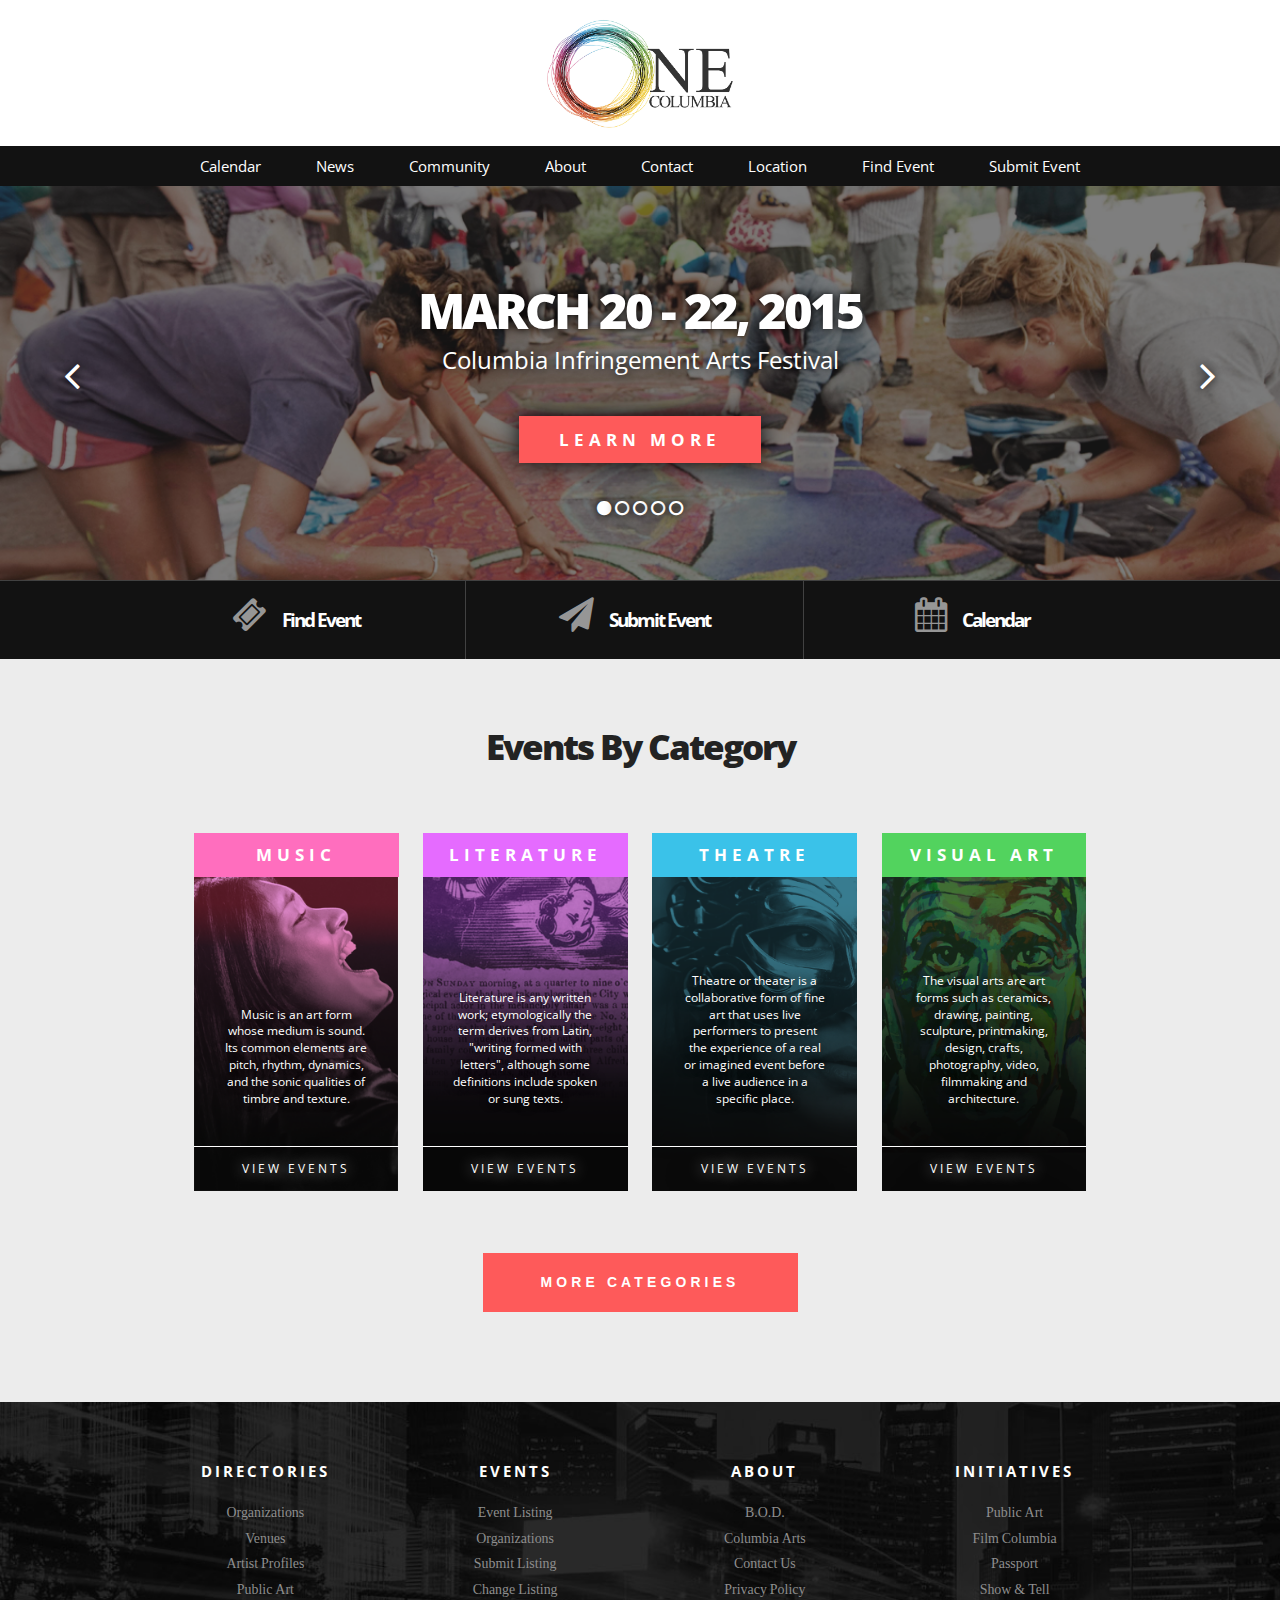
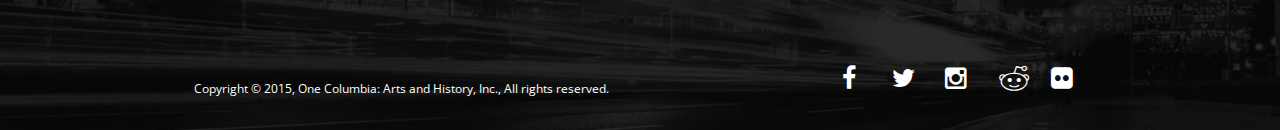
<file: index.html>
<!DOCTYPE html>
<html class="no-js" lang="en">
    <head>
        <meta charset="utf-8">
        <meta http-equiv="X-UA-Compatible" content="IE=edge">
        <title>One Columbia - Art &amp; History</title>
        <meta name="description" content="">
        <meta name="viewport" content="width=device-width, initial-scale=1">

        <link rel="apple-touch-icon" href="apple-touch-icon.png">
        <!-- Place favicon.ico in the root directory -->

        <link rel="stylesheet" href="font-awesome/css/font-awesome.min.css">
        <link rel="stylesheet" href="css/normalize.css">
        <link rel="stylesheet" href="css/style.css">

        
    </head>
    <body>
        <!--[if lt IE 8]>
            <p class="browserupgrade">You are using an <strong>outdated</strong> browser. Please <a href="http://browsehappy.com/">upgrade your browser</a> to improve your experience.</p>
        <![endif]-->

        <!-- Add your site or application content here -->




        <header class="clearfix">
            <div>
                <h1 class="logo"><a href="index.html">One Columbia - Art &amp; History</a></h1>
                
                <div class="socialHead">
                    <p class="fontAwe">Facebook - Twitter - LinkedIn - Reddit</p>
                </div>
            </div>
        </header>





        <nav class="mainNav clearfix">
            <ul>
                <li><a href="#">Calendar</a></li>
                <li><a href="#">News</a></li>
                <li><a href="#">Community</a></li>
                <li><a href="#">About</a></li>
                <li><a href="#">Contact</a></li>
                <li><a href="#">Location</a></li>
                <li><a href="#">Find Event</a></li>
                <li><a href="#" class="noBorder">Submit Event</a></li>
            </ul>
        </nav>





        <section class="js clearfix">
            <div id="banner">
                <h2>MARCH 20 - 22, 2015</h2>
                <i class="bannerAwe1"></i>
                <i class="bannerAwe2"></i>
                <p>Columbia Infringement Arts Festival</p>

                <a href="#">LEARN MORE</a>
                <div class="slider">
                    <ul>
                        <li></li>
                        <li></li>
                        <li></li>
                        <li></li>
                        <li></li>
                    </ul>
                </div>
            </div>
        </section>





        <nav class="eventNav clearfix">
            <div class="eventContain">
                <div class="eventFloat">
                    <span class="eventAwe">
                        <a href="#"></a>
                    </span>

                    <span class="eventButton">
                        <a href="">Find Event</a>
                    </span>
                </div>

                <div class="eventFloat">
                    <span class="eventAwe">
                        <a href="#"></a>
                    </span>

                    <span class="eventButton">
                        <a href="">Submit Event</a>
                    </span>
                </div>

                <div class="eventFloat borderNone">
                    <span class="eventAwe">
                        <a href="#"></a>
                    </span>

                    <span class="eventButton">
                        <a href="">Calendar</a>
                    </span>
                </div>
            </div>
        </nav>

        <main class="clearfix">
            <div class="content">
                
                <h2>Events By Category</h2>

                <div class="cardrow1">
                    <img src="images/music.png">
                    <img class="imgLg" src="images/music_large.png">
                    <div class="catwrapper">
                        <a href="#" class="pink">MUSIC</a>
                        <span class="view">VIEW EVENTS</span>
                        <p class="pDesktop">Music is an art form whose medium is sound. Its common elements are pitch, rhythm, dynamics, and the sonic qualities of timbre and texture.</p>
                    </div>
                    
                </div>



                 <div class="cardrow1 none litNone">
                    <img src="images/literature.png">
                    <img class="imgLg" src="images/literature_large.png">
                    <div class="catwrapper">
                        <a href="#" class="violet">LITERATURE</a>
                        <span class="view">VIEW EVENTS</span>
                        <p class="pDesktop">Literature is any written work; etymologically the term derives from Latin, "writing formed with letters", although some definitions include spoken or sung texts.</p>
                    </div>
                    
                </div>



                <div class="cardrow2">
                    <img src="images/theatre.png">
                    <img class="imgLg" src="images/theatre_large.png">
                    <div class="catwrapper">
                        <a href="#" class="blue">THEATRE</a>
                        <span class="view">VIEW EVENTS</span>
                        <p class="pDesktop">Theatre or theater is a collaborative form of fine art that uses live performers to present the experience of a real or imagined event before a live audience in a specific place.</p> 
                    </div>
                    
                </div>




                 <div class="cardrow2 none artNone">
                    <img src="images/visualart.png">
                    <img class="imgLg" src="images/visualart_large.png">
                    <div class="catwrapper">
                        <a href="#" class="green">VISUAL ART</a>
                        <span class="view">VIEW EVENTS</span>
                        <p class="pDesktop">The visual arts are art forms such as ceramics, drawing, painting, sculpture, printmaking, design, crafts, photography, video, filmmaking and architecture.</p>
                    </div>
                    
                </div>
            </div>
            
            <div class="moreButton">
                <a href="#">MORE CATEGORIES</a>
            </div>
        </main>
        



        <footer class="clearfix">
            <div class="footerContain clearfix">


                <div class="footerFloat">
                    <h4>DIRECTORIES</h4>
                    <ul class="footerLinks">
                        <li><a href="#">Organizations</a></li>
                        <li><a href="#">Venues</a></li>
                        <li><a href="#">Artist Profiles</a></li>
                        <li><a href="#">Public Art</a></li>
                    </ul>
                </div>

                <div class="footerFloat">
                    <h4>EVENTS</h4>
                    <ul class="footerLinks">
                        <li><a href="#">Event Listing</a></li>
                        <li><a href="#">Organizations</a></li>
                        <li><a href="#">Submit Listing</a></li>
                        <li><a href="#">Change Listing</a></li>
                    </ul>
                </div>

                <div class="footerFloat">
                    <h4>ABOUT</h4>
                    <ul class="footerLinks">
                        <li><a href="#">B.O.D.</a></li>
                        <li><a href="#">Columbia Arts</a></li>
                        <li><a href="#">Contact Us</a></li>
                        <li><a href="#">Privacy Policy</a></li>
                    </ul>
                </div>

                <div class="footerFloat">
                    <h4>INITIATIVES</h4>
                    <ul class="footerLinks">
                        <li><a href="#">Public Art</a></li>
                        <li><a href="#">Film Columbia</a></li>
                        <li><a href="#">Passport</a></li>
                        <li><a href="#">Show &amp; Tell</a></li>
                    </ul>
                </div>

                <p>Copyright © 2015, One Columbia: Arts and History, Inc., All rights reserved.</p>

                <div class="footerAwe">
                    <ul>
                        <li class="facebook iconNone"><a href="#">Facebook</a></li>
                        <li class="twitter"><a href="#">Twitter </a></li>
                        <li class="instagram"><a href="#">Instagram</a></li>
                        <li class="reddit"><a href="#">Reddit </a></li>
                        <li class="flickr"><a href="#">Flickr</a></li>
                    </ul>
                </div>
             </div>
        </footer>


       
    </body>
</html>
</file>
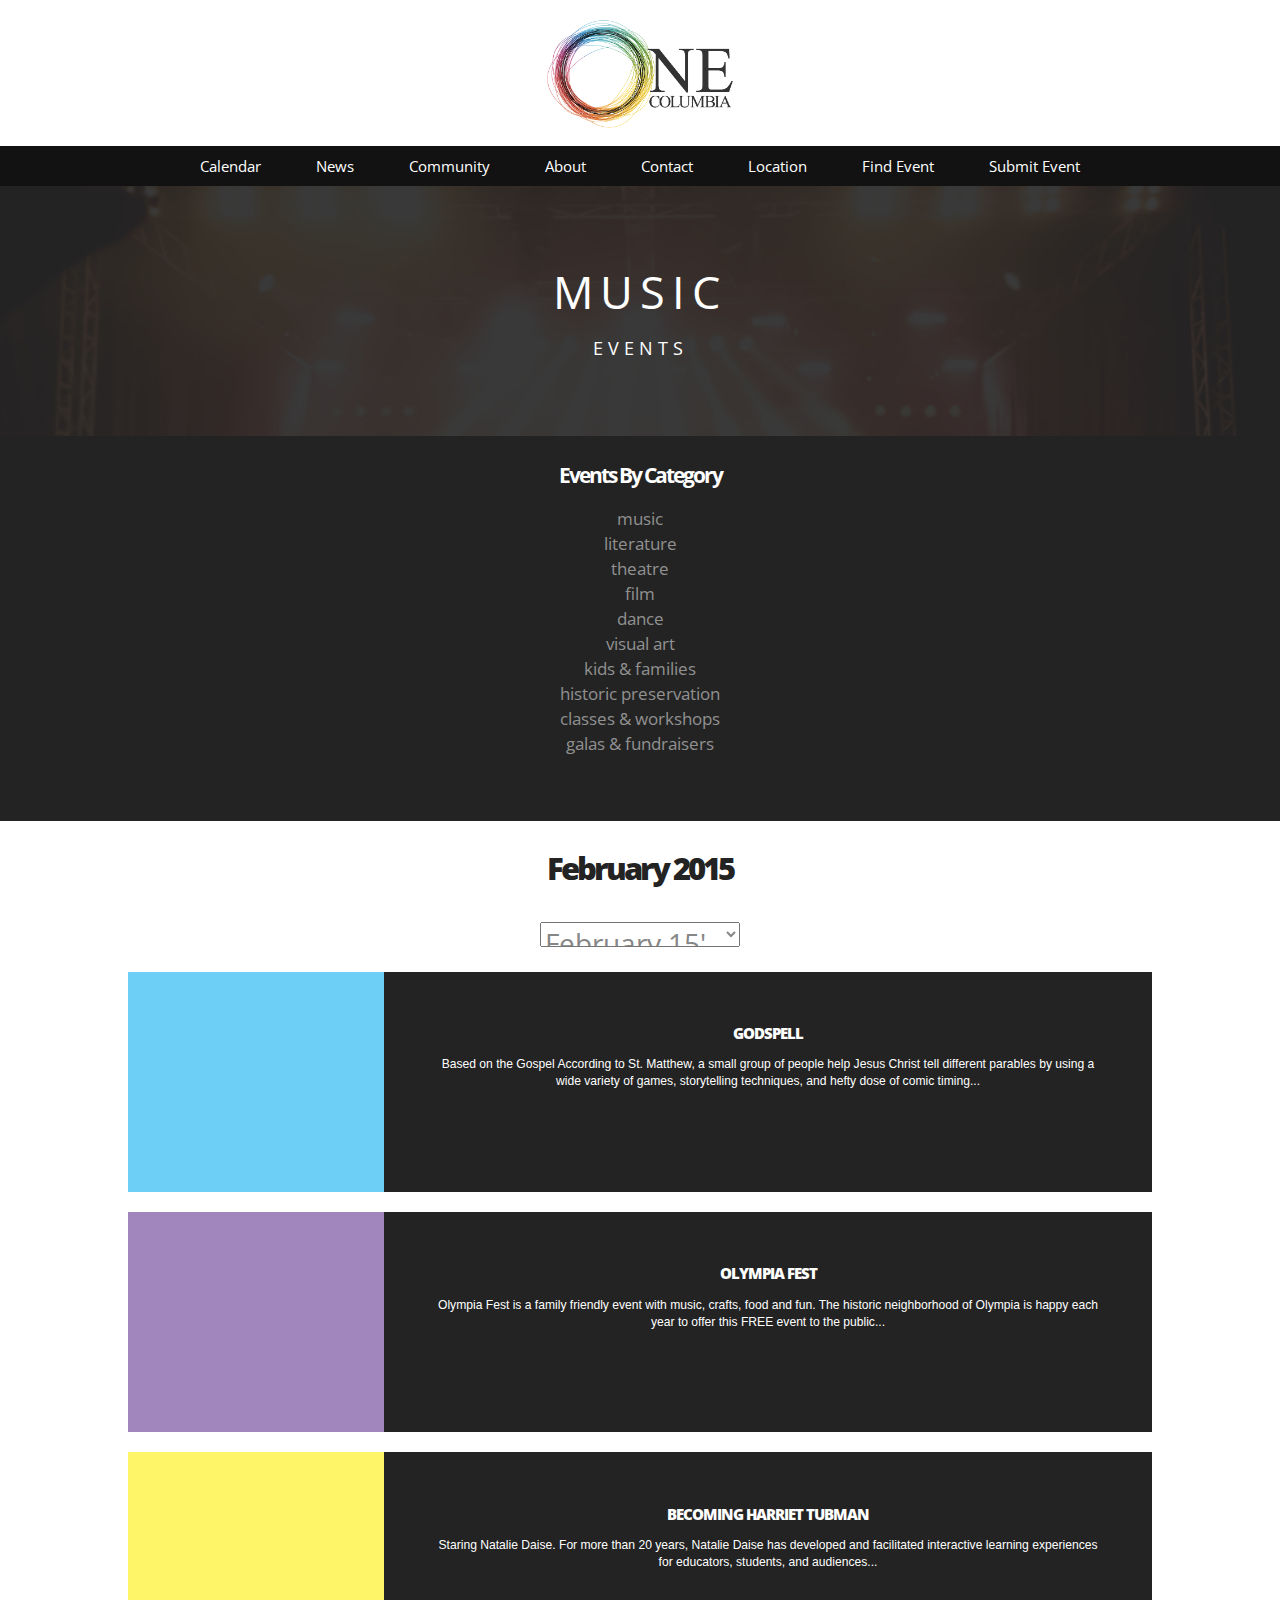
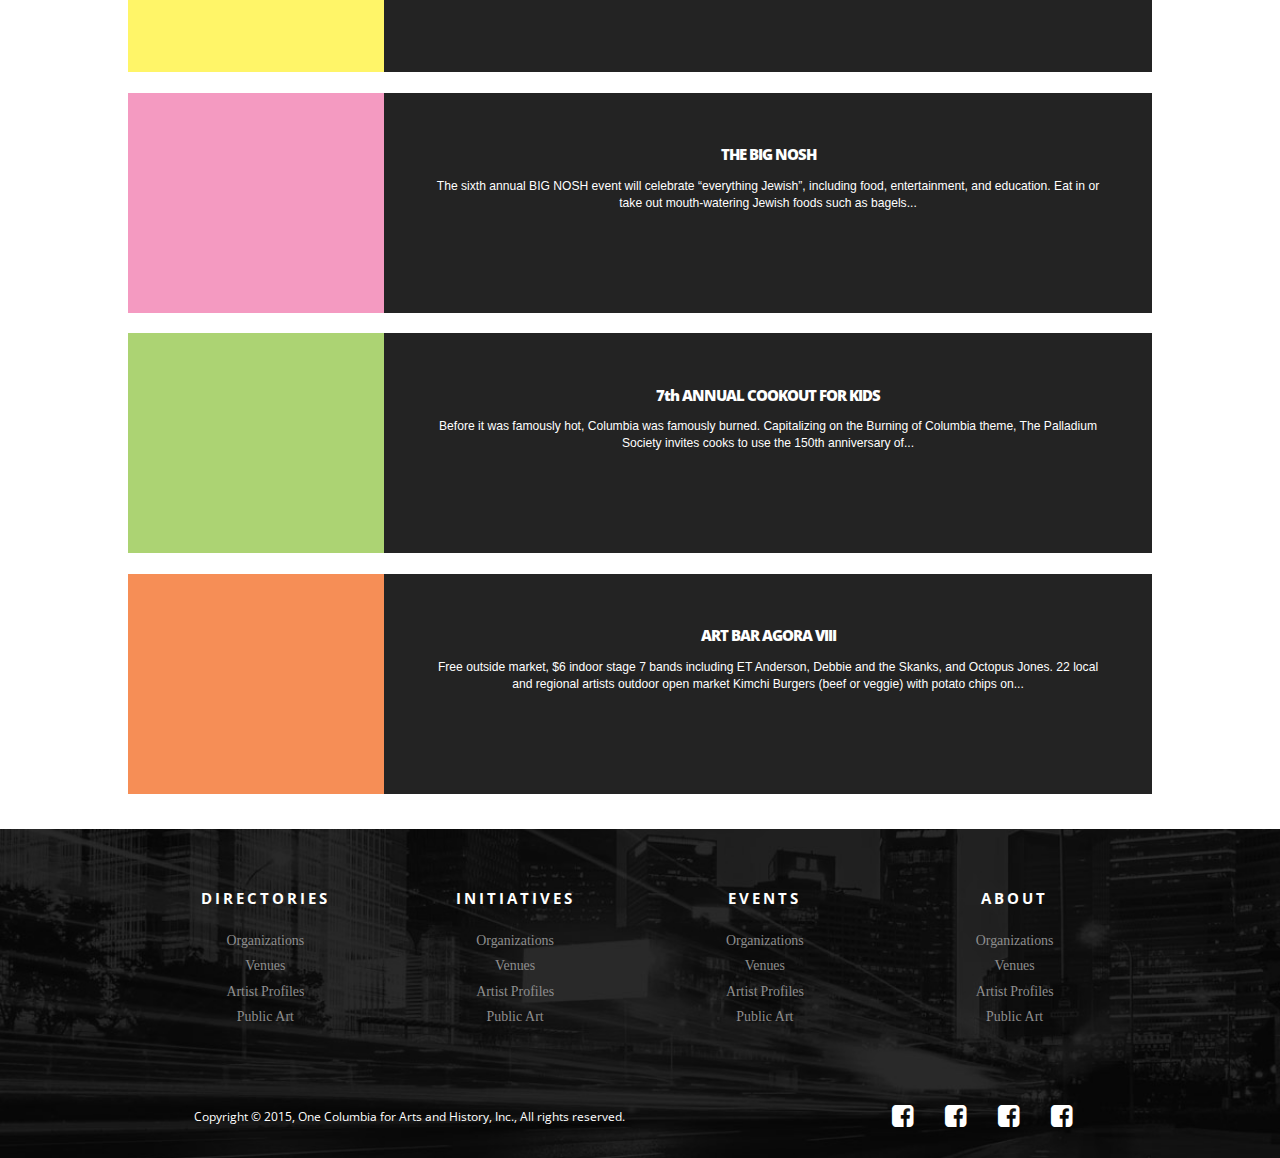
<file: events.html>
<!DOCTYPE html>
<html class="no-js" lang="en">
    <head>
        <meta charset="utf-8">
        <meta http-equiv="X-UA-Compatible" content="IE=edge">
        <title>One Columbia - Art &amp; History</title>
        <meta name="description" content="">
        <meta name="viewport" content="width=device-width, initial-scale=1">

        <link rel="apple-touch-icon" href="apple-touch-icon.png">
        <!-- Place favicon.ico in the root directory -->

        <link rel="stylesheet" href="css/normalize.css">
        <link rel="stylesheet" href="css/style.css">
        
    </head>
    <body>
        <!--[if lt IE 8]>
            <p class="browserupgrade">You are using an <strong>outdated</strong> browser. Please <a href="http://browsehappy.com/">upgrade your browser</a> to improve your experience.</p>
        <![endif]-->

        <!-- Add your site or application content here -->




        <header class="clearfix">
            <div>
                <h1 class="logo"><a href="index.html">One Columbia - Art &amp; History</a></h1>
                
                <div class="socialHead">
                    <p class="fontAwe">Facebook - Twitter - LinkedIn - Reddit</p>
                </div>
            </div>
        </header>





        <nav class="mainNav clearfix">
            <ul>
                <li><a href="#">Calendar</a></li>
                <li><a href="#">News</a></li>
                <li><a href="#">Community</a></li>
                <li><a href="#">About</a></li>
                <li><a href="#">Contact</a></li>
                <li><a href="#">Location</a></li>
                <li><a href="#">Find Event</a></li>
                <li><a href="#" class="noBorder">Submit Event</a></li>
            </ul>
        </nav>

        <div class="eventsBanner">
            <h2>MUSIC</h2>
            <h3>EVENTS</h3>
        </div>

        <div class="eventsMenu">
            <h4>Events By Category</h4>
            <ul>
                <li><a href="#">music</a></li>
                <li><a href="#">literature</a></li>
                <li><a href="#">theatre</a></li>
                <li><a href="#">film</a></li>
                <li><a href="#">dance</a></li>
                <li><a href="#">visual art</a></li>
                <li><a href="#">kids &amp; families</a></li>
                <li><a href="#">historic preservation</a></li>
                <li><a href="#">classes &amp; workshops</a></li>
                <li><a href="#">galas &amp; fundraisers</a></li>
            </ul>
        </div>

        <main class="eventMain clearfix">
                
            <h2>February 2015</h2>
               
                <select>
                  <option value="volvo">February 15'</option>
                  <option value="saab">March 15'</option>
                  <option value="opel">April 15'</option>
                  <option value="audi">May 15'</option>
                  <option value="volvo">June 15'</option>
                  <option value="saab">July 15'</option>
                  <option value="opel">August 15'</option>
                  <option value="audi">September 15'</option>
                   <option value="audi">October 15'</option>
                  <option value="volvo">November 15'</option>
                  <option value="saab">December 15'</option>
                </select>

            <section class="clearfix">
                <div class="eventwrap clearfix">
                    <div class="eventDate dateBlue">
                        <div class="dateContain">
                            <h3>05</h3>
                            <h6>FEB</h6>
                        </div>
                    </div>
                    <div class="eventBox">
                        <h4>GODSPELL</h3>
                        <p>Based on the Gospel According to St. Matthew, a small group of people help Jesus Christ tell different parables by using a wide variety of games, storytelling techniques, and hefty dose of comic timing...</p>
                        
                    </div>
                </div>
                
                 <div class="eventwrap clearfix">
                    <div class="eventDate datePurple">
                        <div class="dateContain">
                            <h3>08</h3>
                            <h6>FEB</h6>
                        </div>
                    </div>
                    <div class="eventBox">
                        <h4>OLYMPIA FEST</h3>
                        <p>Olympia Fest is a family friendly event with music, crafts, food and fun. The historic neighborhood of Olympia is happy each year to offer this FREE event to the public...</p>
                        
                        
                    </div>
                </div>

                <div class="eventwrap clearfix">
                    <div class="eventDate dateYellow">
                        <div class="dateContain">
                            <h3>09</h3>
                            <h6>FEB</h6>
                        </div>
                    </div>
                    <div class="eventBox">
                        <h4>BECOMING HARRIET TUBMAN</h3>
                        <p>Staring Natalie Daise. For more than 20 years, Natalie Daise has developed and facilitated interactive learning experiences for educators, students, and audiences...<br><br></p>
                    </div>
                </div>

                <div class="eventwrap clearfix">
                    <div class="eventDate datePink">
                        <div class="dateContain">
                            <h3>13</h3>
                            <h6>FEB</h6>
                        </div>
                    </div>
                    <div class="eventBox">
                        <h4>THE BIG NOSH</h3>
                        <p>The sixth annual BIG NOSH event will celebrate “everything Jewish”, including food, entertainment, and education. Eat in or take out mouth-watering Jewish foods such as bagels... </p>
                        
                        
                    </div>
                </div>

                <div class="eventwrap clearfix">
                    <div class="eventDate dateGreen">
                        <div class="dateContain">
                            <h3>17</h3>
                            <h6>FEB</h6>
                        </div>
                    </div>
                    <div class="eventBox">
                        <h4>7th ANNUAL COOKOUT FOR KIDS</h3>
                        <p>Before it was famously hot, Columbia was famously burned. Capitalizing on the Burning of Columbia theme, The Palladium Society invites cooks to use the 150th anniversary of... </p>
                        
                        
                    </div>
                </div>

                <div class="eventwrap clearfix">
                    <div class="eventDate dateOrange">
                        <div class="dateContain">
                            <h3>23</h3>
                            <h6>FEB</h6>
                        </div>
                    </div>
                    <div class="eventBox">
                        <h4>ART BAR AGORA VIII</h3>
                        <p>Free outside market, $6 indoor stage
                        7 bands including ET Anderson, Debbie and the Skanks, and Octopus Jones. 22 local and regional artists outdoor open market Kimchi Burgers (beef or veggie) with potato chips on...</p>
                        
                    </div>
                </div>
           </section>

        </main>




        <footer class="clearfix">
            <div class="footerContain clearfix">


                <div class="footerFloat">
                    <h4>DIRECTORIES</h4>
                    <ul class="footerLinks">
                        <li><a href="#">Organizations</a></li>
                        <li><a href="#">Venues</a></li>
                        <li><a href="#">Artist Profiles</a></li>
                        <li><a href="#">Public Art</a></li>
                    </ul>
                </div>

                <div class="footerFloat">
                    <h4>INITIATIVES</h4>
                    <ul class="footerLinks">
                        <li><a href="#">Organizations</a></li>
                        <li><a href="#">Venues</a></li>
                        <li><a href="#">Artist Profiles</a></li>
                        <li><a href="#">Public Art</a></li>
                    </ul>
                </div>

                <div class="footerFloat">
                    <h4>EVENTS</h4>
                    <ul class="footerLinks">
                        <li><a href="#">Organizations</a></li>
                        <li><a href="#">Venues</a></li>
                        <li><a href="#">Artist Profiles</a></li>
                        <li><a href="#">Public Art</a></li>
                    </ul>
                </div>

                <div class="footerFloat">
                    <h4>ABOUT</h4>
                    <ul class="footerLinks">
                        <li><a href="#">Organizations</a></li>
                        <li><a href="#">Venues</a></li>
                        <li><a href="#">Artist Profiles</a></li>
                        <li><a href="#">Public Art</a></li>
                    </ul>
                </div>

                <p>Copyright © 2015, One Columbia for Arts and History, Inc., All rights reserved.</p>
                <ul class="footerAwe">
                    <li><a href="#" class="greenAwe"></a></li>
                    <li><a href="#" class="blueAwe"></a></li>
                    <li><a href="#" class="pinkAwe"></a></li>
                    <li><a href="#" class="orangeAwe"></a></li>
                </ul>
             </div>
        </footer>


       
    </body>
</html>
</file>
<file: css/style.css>
@charset "UTF-8";
@import url(http://fonts.googleapis.com/css?family=Open+Sans:300italic,400,800,300,700);
/*!
 *  Font Awesome 4.3.0 by @davegandy - http://fontawesome.io - @fontawesome
 *  License - http://fontawesome.io/license (Font: SIL OFL 1.1, CSS: MIT License)
 */
/* FONT PATH
 * -------------------------- */
@font-face {
  font-family: 'FontAwesome';
  src: url("../font-awesome/fonts/fontawesome-webfont.eot?v=4.3.0");
  src: url("../font-awesome/fonts/fontawesome-webfont.eot?#iefix&v=4.3.0") format("embedded-opentype"), url("../font-awesome/fonts/fontawesome-webfont.woff2?v=4.3.0") format("woff2"), url("../font-awesome/fonts/fontawesome-webfont.woff?v=4.3.0") format("woff"), url("../font-awesome/fonts/fontawesome-webfont.ttf?v=4.3.0") format("truetype"), url("../font-awesome/fonts/fontawesome-webfont.svg?v=4.3.0#fontawesomeregular") format("svg");
  font-weight: normal;
  font-style: normal; }
.fa {
  display: inline-block;
  font: normal normal normal 14px/1 FontAwesome;
  font-size: inherit;
  text-rendering: auto;
  -webkit-font-smoothing: antialiased;
  -moz-osx-font-smoothing: grayscale;
  transform: translate(0, 0); }

/* makes the font 33% larger relative to the icon container */
.fa-lg {
  font-size: 1.33333em;
  line-height: 0.75em;
  vertical-align: -15%; }

.fa-2x {
  font-size: 2em; }

.fa-3x {
  font-size: 3em; }

.fa-4x {
  font-size: 4em; }

.fa-5x {
  font-size: 5em; }

.fa-fw {
  width: 1.28571em;
  text-align: center; }

.fa-ul {
  padding-left: 0;
  margin-left: 2.14286em;
  list-style-type: none; }
  .fa-ul > li {
    position: relative; }

.fa-li {
  position: absolute;
  left: -2.14286em;
  width: 2.14286em;
  top: 0.14286em;
  text-align: center; }
  .fa-li.fa-lg {
    left: -1.85714em; }

.fa-border {
  padding: .2em .25em .15em;
  border: solid 0.08em #eee;
  border-radius: .1em; }

.pull-right {
  float: right; }

.pull-left {
  float: left; }

.fa.pull-left {
  margin-right: .3em; }
.fa.pull-right {
  margin-left: .3em; }

.fa-spin {
  -webkit-animation: fa-spin 2s infinite linear;
  animation: fa-spin 2s infinite linear; }

.fa-pulse {
  -webkit-animation: fa-spin 1s infinite steps(8);
  animation: fa-spin 1s infinite steps(8); }

@-webkit-keyframes fa-spin {
  0% {
    -webkit-transform: rotate(0deg);
    transform: rotate(0deg); }
  100% {
    -webkit-transform: rotate(359deg);
    transform: rotate(359deg); } }
@keyframes fa-spin {
  0% {
    -webkit-transform: rotate(0deg);
    transform: rotate(0deg); }
  100% {
    -webkit-transform: rotate(359deg);
    transform: rotate(359deg); } }
.fa-rotate-90 {
  filter: progid:DXImageTransform.Microsoft.BasicImage(rotation=1);
  -webkit-transform: rotate(90deg);
  -ms-transform: rotate(90deg);
  transform: rotate(90deg); }

.fa-rotate-180 {
  filter: progid:DXImageTransform.Microsoft.BasicImage(rotation=2);
  -webkit-transform: rotate(180deg);
  -ms-transform: rotate(180deg);
  transform: rotate(180deg); }

.fa-rotate-270 {
  filter: progid:DXImageTransform.Microsoft.BasicImage(rotation=3);
  -webkit-transform: rotate(270deg);
  -ms-transform: rotate(270deg);
  transform: rotate(270deg); }

.fa-flip-horizontal {
  filter: progid:DXImageTransform.Microsoft.BasicImage(rotation=0);
  -webkit-transform: scale(-1, 1);
  -ms-transform: scale(-1, 1);
  transform: scale(-1, 1); }

.fa-flip-vertical {
  filter: progid:DXImageTransform.Microsoft.BasicImage(rotation=2);
  -webkit-transform: scale(1, -1);
  -ms-transform: scale(1, -1);
  transform: scale(1, -1); }

:root .fa-rotate-90,
:root .fa-rotate-180,
:root .fa-rotate-270,
:root .fa-flip-horizontal,
:root .fa-flip-vertical {
  filter: none; }

.fa-stack {
  position: relative;
  display: inline-block;
  width: 2em;
  height: 2em;
  line-height: 2em;
  vertical-align: middle; }

.fa-stack-1x, .fa-stack-2x {
  position: absolute;
  left: 0;
  width: 100%;
  text-align: center; }

.fa-stack-1x {
  line-height: inherit; }

.fa-stack-2x {
  font-size: 2em; }

.fa-inverse {
  color: #fff; }

/* Font Awesome uses the Unicode Private Use Area (PUA) to ensure screen
   readers do not read off random characters that represent icons */
.fa-glass:before {
  content: ""; }

.fa-music:before {
  content: ""; }

.fa-search:before {
  content: ""; }

.fa-envelope-o:before {
  content: ""; }

.fa-heart:before {
  content: ""; }

.fa-star:before {
  content: ""; }

.fa-star-o:before {
  content: ""; }

.fa-user:before {
  content: ""; }

.fa-film:before {
  content: ""; }

.fa-th-large:before {
  content: ""; }

.fa-th:before {
  content: ""; }

.fa-th-list:before {
  content: ""; }

.fa-check:before {
  content: ""; }

.fa-remove:before,
.fa-close:before,
.fa-times:before {
  content: ""; }

.fa-search-plus:before {
  content: ""; }

.fa-search-minus:before {
  content: ""; }

.fa-power-off:before {
  content: ""; }

.fa-signal:before {
  content: ""; }

.fa-gear:before,
.fa-cog:before {
  content: ""; }

.fa-trash-o:before {
  content: ""; }

.fa-home:before {
  content: ""; }

.fa-file-o:before {
  content: ""; }

.fa-clock-o:before {
  content: ""; }

.fa-road:before {
  content: ""; }

.fa-download:before {
  content: ""; }

.fa-arrow-circle-o-down:before {
  content: ""; }

.fa-arrow-circle-o-up:before {
  content: ""; }

.fa-inbox:before {
  content: ""; }

.fa-play-circle-o:before {
  content: ""; }

.fa-rotate-right:before,
.fa-repeat:before {
  content: ""; }

.fa-refresh:before {
  content: ""; }

.fa-list-alt:before {
  content: ""; }

.fa-lock:before {
  content: ""; }

.fa-flag:before {
  content: ""; }

.fa-headphones:before {
  content: ""; }

.fa-volume-off:before {
  content: ""; }

.fa-volume-down:before {
  content: ""; }

.fa-volume-up:before {
  content: ""; }

.fa-qrcode:before {
  content: ""; }

.fa-barcode:before {
  content: ""; }

.fa-tag:before {
  content: ""; }

.fa-tags:before {
  content: ""; }

.fa-book:before {
  content: ""; }

.fa-bookmark:before {
  content: ""; }

.fa-print:before {
  content: ""; }

.fa-camera:before {
  content: ""; }

.fa-font:before {
  content: ""; }

.fa-bold:before {
  content: ""; }

.fa-italic:before {
  content: ""; }

.fa-text-height:before {
  content: ""; }

.fa-text-width:before {
  content: ""; }

.fa-align-left:before {
  content: ""; }

.fa-align-center:before {
  content: ""; }

.fa-align-right:before {
  content: ""; }

.fa-align-justify:before {
  content: ""; }

.fa-list:before {
  content: ""; }

.fa-dedent:before,
.fa-outdent:before {
  content: ""; }

.fa-indent:before {
  content: ""; }

.fa-video-camera:before {
  content: ""; }

.fa-photo:before,
.fa-image:before,
.fa-picture-o:before {
  content: ""; }

.fa-pencil:before {
  content: ""; }

.fa-map-marker:before {
  content: ""; }

.fa-adjust:before {
  content: ""; }

.fa-tint:before {
  content: ""; }

.fa-edit:before,
.fa-pencil-square-o:before {
  content: ""; }

.fa-share-square-o:before {
  content: ""; }

.fa-check-square-o:before {
  content: ""; }

.fa-arrows:before {
  content: ""; }

.fa-step-backward:before {
  content: ""; }

.fa-fast-backward:before {
  content: ""; }

.fa-backward:before {
  content: ""; }

.fa-play:before {
  content: ""; }

.fa-pause:before {
  content: ""; }

.fa-stop:before {
  content: ""; }

.fa-forward:before {
  content: ""; }

.fa-fast-forward:before {
  content: ""; }

.fa-step-forward:before {
  content: ""; }

.fa-eject:before {
  content: ""; }

.fa-chevron-left:before {
  content: ""; }

.fa-chevron-right:before {
  content: ""; }

.fa-plus-circle:before {
  content: ""; }

.fa-minus-circle:before {
  content: ""; }

.fa-times-circle:before {
  content: ""; }

.fa-check-circle:before {
  content: ""; }

.fa-question-circle:before {
  content: ""; }

.fa-info-circle:before {
  content: ""; }

.fa-crosshairs:before {
  content: ""; }

.fa-times-circle-o:before {
  content: ""; }

.fa-check-circle-o:before {
  content: ""; }

.fa-ban:before {
  content: ""; }

.fa-arrow-left:before {
  content: ""; }

.fa-arrow-right:before {
  content: ""; }

.fa-arrow-up:before {
  content: ""; }

.fa-arrow-down:before {
  content: ""; }

.fa-mail-forward:before,
.fa-share:before {
  content: ""; }

.fa-expand:before {
  content: ""; }

.fa-compress:before {
  content: ""; }

.fa-plus:before {
  content: ""; }

.fa-minus:before {
  content: ""; }

.fa-asterisk:before {
  content: ""; }

.fa-exclamation-circle:before {
  content: ""; }

.fa-gift:before {
  content: ""; }

.fa-leaf:before {
  content: ""; }

.fa-fire:before {
  content: ""; }

.fa-eye:before {
  content: ""; }

.fa-eye-slash:before {
  content: ""; }

.fa-warning:before,
.fa-exclamation-triangle:before {
  content: ""; }

.fa-plane:before {
  content: ""; }

.fa-calendar:before {
  content: ""; }

.fa-random:before {
  content: ""; }

.fa-comment:before {
  content: ""; }

.fa-magnet:before {
  content: ""; }

.fa-chevron-up:before {
  content: ""; }

.fa-chevron-down:before {
  content: ""; }

.fa-retweet:before {
  content: ""; }

.fa-shopping-cart:before {
  content: ""; }

.fa-folder:before {
  content: ""; }

.fa-folder-open:before {
  content: ""; }

.fa-arrows-v:before {
  content: ""; }

.fa-arrows-h:before {
  content: ""; }

.fa-bar-chart-o:before,
.fa-bar-chart:before {
  content: ""; }

.fa-twitter-square:before {
  content: ""; }

.fa-facebook-square:before {
  content: ""; }

.fa-camera-retro:before {
  content: ""; }

.fa-key:before {
  content: ""; }

.fa-gears:before,
.fa-cogs:before {
  content: ""; }

.fa-comments:before {
  content: ""; }

.fa-thumbs-o-up:before {
  content: ""; }

.fa-thumbs-o-down:before {
  content: ""; }

.fa-star-half:before {
  content: ""; }

.fa-heart-o:before {
  content: ""; }

.fa-sign-out:before {
  content: ""; }

.fa-linkedin-square:before {
  content: ""; }

.fa-thumb-tack:before {
  content: ""; }

.fa-external-link:before {
  content: ""; }

.fa-sign-in:before {
  content: ""; }

.fa-trophy:before {
  content: ""; }

.fa-github-square:before {
  content: ""; }

.fa-upload:before {
  content: ""; }

.fa-lemon-o:before {
  content: ""; }

.fa-phone:before {
  content: ""; }

.fa-square-o:before {
  content: ""; }

.fa-bookmark-o:before {
  content: ""; }

.fa-phone-square:before {
  content: ""; }

.fa-twitter:before {
  content: ""; }

.fa-facebook-f:before,
.fa-facebook:before {
  content: ""; }

.fa-github:before {
  content: ""; }

.fa-unlock:before {
  content: ""; }

.fa-credit-card:before {
  content: ""; }

.fa-rss:before {
  content: ""; }

.fa-hdd-o:before {
  content: ""; }

.fa-bullhorn:before {
  content: ""; }

.fa-bell:before {
  content: ""; }

.fa-certificate:before {
  content: ""; }

.fa-hand-o-right:before {
  content: ""; }

.fa-hand-o-left:before {
  content: ""; }

.fa-hand-o-up:before {
  content: ""; }

.fa-hand-o-down:before {
  content: ""; }

.fa-arrow-circle-left:before {
  content: ""; }

.fa-arrow-circle-right:before {
  content: ""; }

.fa-arrow-circle-up:before {
  content: ""; }

.fa-arrow-circle-down:before {
  content: ""; }

.fa-globe:before {
  content: ""; }

.fa-wrench:before {
  content: ""; }

.fa-tasks:before {
  content: ""; }

.fa-filter:before {
  content: ""; }

.fa-briefcase:before {
  content: ""; }

.fa-arrows-alt:before {
  content: ""; }

.fa-group:before,
.fa-users:before {
  content: ""; }

.fa-chain:before,
.fa-link:before {
  content: ""; }

.fa-cloud:before {
  content: ""; }

.fa-flask:before {
  content: ""; }

.fa-cut:before,
.fa-scissors:before {
  content: ""; }

.fa-copy:before,
.fa-files-o:before {
  content: ""; }

.fa-paperclip:before {
  content: ""; }

.fa-save:before,
.fa-floppy-o:before {
  content: ""; }

.fa-square:before {
  content: ""; }

.fa-navicon:before,
.fa-reorder:before,
.fa-bars:before {
  content: ""; }

.fa-list-ul:before {
  content: ""; }

.fa-list-ol:before {
  content: ""; }

.fa-strikethrough:before {
  content: ""; }

.fa-underline:before {
  content: ""; }

.fa-table:before {
  content: ""; }

.fa-magic:before {
  content: ""; }

.fa-truck:before {
  content: ""; }

.fa-pinterest:before {
  content: ""; }

.fa-pinterest-square:before {
  content: ""; }

.fa-google-plus-square:before {
  content: ""; }

.fa-google-plus:before {
  content: ""; }

.fa-money:before {
  content: ""; }

.fa-caret-down:before {
  content: ""; }

.fa-caret-up:before {
  content: ""; }

.fa-caret-left:before {
  content: ""; }

.fa-caret-right:before {
  content: ""; }

.fa-columns:before {
  content: ""; }

.fa-unsorted:before,
.fa-sort:before {
  content: ""; }

.fa-sort-down:before,
.fa-sort-desc:before {
  content: ""; }

.fa-sort-up:before,
.fa-sort-asc:before {
  content: ""; }

.fa-envelope:before {
  content: ""; }

.fa-linkedin:before {
  content: ""; }

.fa-rotate-left:before,
.fa-undo:before {
  content: ""; }

.fa-legal:before,
.fa-gavel:before {
  content: ""; }

.fa-dashboard:before,
.fa-tachometer:before {
  content: ""; }

.fa-comment-o:before {
  content: ""; }

.fa-comments-o:before {
  content: ""; }

.fa-flash:before,
.fa-bolt:before {
  content: ""; }

.fa-sitemap:before {
  content: ""; }

.fa-umbrella:before {
  content: ""; }

.fa-paste:before,
.fa-clipboard:before {
  content: ""; }

.fa-lightbulb-o:before {
  content: ""; }

.fa-exchange:before {
  content: ""; }

.fa-cloud-download:before {
  content: ""; }

.fa-cloud-upload:before {
  content: ""; }

.fa-user-md:before {
  content: ""; }

.fa-stethoscope:before {
  content: ""; }

.fa-suitcase:before {
  content: ""; }

.fa-bell-o:before {
  content: ""; }

.fa-coffee:before {
  content: ""; }

.fa-cutlery:before {
  content: ""; }

.fa-file-text-o:before {
  content: ""; }

.fa-building-o:before {
  content: ""; }

.fa-hospital-o:before {
  content: ""; }

.fa-ambulance:before {
  content: ""; }

.fa-medkit:before {
  content: ""; }

.fa-fighter-jet:before {
  content: ""; }

.fa-beer:before {
  content: ""; }

.fa-h-square:before {
  content: ""; }

.fa-plus-square:before {
  content: ""; }

.fa-angle-double-left:before {
  content: ""; }

.fa-angle-double-right:before {
  content: ""; }

.fa-angle-double-up:before {
  content: ""; }

.fa-angle-double-down:before {
  content: ""; }

.fa-angle-left:before {
  content: ""; }

.fa-angle-right:before {
  content: ""; }

.fa-angle-up:before {
  content: ""; }

.fa-angle-down:before {
  content: ""; }

.fa-desktop:before {
  content: ""; }

.fa-laptop:before {
  content: ""; }

.fa-tablet:before {
  content: ""; }

.fa-mobile-phone:before,
.fa-mobile:before {
  content: ""; }

.fa-circle-o:before {
  content: ""; }

.fa-quote-left:before {
  content: ""; }

.fa-quote-right:before {
  content: ""; }

.fa-spinner:before {
  content: ""; }

.fa-circle:before {
  content: ""; }

.fa-mail-reply:before,
.fa-reply:before {
  content: ""; }

.fa-github-alt:before {
  content: ""; }

.fa-folder-o:before {
  content: ""; }

.fa-folder-open-o:before {
  content: ""; }

.fa-smile-o:before {
  content: ""; }

.fa-frown-o:before {
  content: ""; }

.fa-meh-o:before {
  content: ""; }

.fa-gamepad:before {
  content: ""; }

.fa-keyboard-o:before {
  content: ""; }

.fa-flag-o:before {
  content: ""; }

.fa-flag-checkered:before {
  content: ""; }

.fa-terminal:before {
  content: ""; }

.fa-code:before {
  content: ""; }

.fa-mail-reply-all:before,
.fa-reply-all:before {
  content: ""; }

.fa-star-half-empty:before,
.fa-star-half-full:before,
.fa-star-half-o:before {
  content: ""; }

.fa-location-arrow:before {
  content: ""; }

.fa-crop:before {
  content: ""; }

.fa-code-fork:before {
  content: ""; }

.fa-unlink:before,
.fa-chain-broken:before {
  content: ""; }

.fa-question:before {
  content: ""; }

.fa-info:before {
  content: ""; }

.fa-exclamation:before {
  content: ""; }

.fa-superscript:before {
  content: ""; }

.fa-subscript:before {
  content: ""; }

.fa-eraser:before {
  content: ""; }

.fa-puzzle-piece:before {
  content: ""; }

.fa-microphone:before {
  content: ""; }

.fa-microphone-slash:before {
  content: ""; }

.fa-shield:before {
  content: ""; }

.fa-calendar-o:before {
  content: ""; }

.fa-fire-extinguisher:before {
  content: ""; }

.fa-rocket:before {
  content: ""; }

.fa-maxcdn:before {
  content: ""; }

.fa-chevron-circle-left:before {
  content: ""; }

.fa-chevron-circle-right:before {
  content: ""; }

.fa-chevron-circle-up:before {
  content: ""; }

.fa-chevron-circle-down:before {
  content: ""; }

.fa-html5:before {
  content: ""; }

.fa-css3:before {
  content: ""; }

.fa-anchor:before {
  content: ""; }

.fa-unlock-alt:before {
  content: ""; }

.fa-bullseye:before {
  content: ""; }

.fa-ellipsis-h:before {
  content: ""; }

.fa-ellipsis-v:before {
  content: ""; }

.fa-rss-square:before {
  content: ""; }

.fa-play-circle:before {
  content: ""; }

.fa-ticket:before {
  content: ""; }

.fa-minus-square:before {
  content: ""; }

.fa-minus-square-o:before {
  content: ""; }

.fa-level-up:before {
  content: ""; }

.fa-level-down:before {
  content: ""; }

.fa-check-square:before {
  content: ""; }

.fa-pencil-square:before {
  content: ""; }

.fa-external-link-square:before {
  content: ""; }

.fa-share-square:before {
  content: ""; }

.fa-compass:before {
  content: ""; }

.fa-toggle-down:before,
.fa-caret-square-o-down:before {
  content: ""; }

.fa-toggle-up:before,
.fa-caret-square-o-up:before {
  content: ""; }

.fa-toggle-right:before,
.fa-caret-square-o-right:before {
  content: ""; }

.fa-euro:before,
.fa-eur:before {
  content: ""; }

.fa-gbp:before {
  content: ""; }

.fa-dollar:before,
.fa-usd:before {
  content: ""; }

.fa-rupee:before,
.fa-inr:before {
  content: ""; }

.fa-cny:before,
.fa-rmb:before,
.fa-yen:before,
.fa-jpy:before {
  content: ""; }

.fa-ruble:before,
.fa-rouble:before,
.fa-rub:before {
  content: ""; }

.fa-won:before,
.fa-krw:before {
  content: ""; }

.fa-bitcoin:before,
.fa-btc:before {
  content: ""; }

.fa-file:before {
  content: ""; }

.fa-file-text:before {
  content: ""; }

.fa-sort-alpha-asc:before {
  content: ""; }

.fa-sort-alpha-desc:before {
  content: ""; }

.fa-sort-amount-asc:before {
  content: ""; }

.fa-sort-amount-desc:before {
  content: ""; }

.fa-sort-numeric-asc:before {
  content: ""; }

.fa-sort-numeric-desc:before {
  content: ""; }

.fa-thumbs-up:before {
  content: ""; }

.fa-thumbs-down:before {
  content: ""; }

.fa-youtube-square:before {
  content: ""; }

.fa-youtube:before {
  content: ""; }

.fa-xing:before {
  content: ""; }

.fa-xing-square:before {
  content: ""; }

.fa-youtube-play:before {
  content: ""; }

.fa-dropbox:before {
  content: ""; }

.fa-stack-overflow:before {
  content: ""; }

.fa-instagram:before {
  content: ""; }

.fa-flickr:before {
  content: ""; }

.fa-adn:before {
  content: ""; }

.fa-bitbucket:before {
  content: ""; }

.fa-bitbucket-square:before {
  content: ""; }

.fa-tumblr:before {
  content: ""; }

.fa-tumblr-square:before {
  content: ""; }

.fa-long-arrow-down:before {
  content: ""; }

.fa-long-arrow-up:before {
  content: ""; }

.fa-long-arrow-left:before {
  content: ""; }

.fa-long-arrow-right:before {
  content: ""; }

.fa-apple:before {
  content: ""; }

.fa-windows:before {
  content: ""; }

.fa-android:before {
  content: ""; }

.fa-linux:before {
  content: ""; }

.fa-dribbble:before {
  content: ""; }

.fa-skype:before {
  content: ""; }

.fa-foursquare:before {
  content: ""; }

.fa-trello:before {
  content: ""; }

.fa-female:before {
  content: ""; }

.fa-male:before {
  content: ""; }

.fa-gittip:before,
.fa-gratipay:before {
  content: ""; }

.fa-sun-o:before {
  content: ""; }

.fa-moon-o:before {
  content: ""; }

.fa-archive:before {
  content: ""; }

.fa-bug:before {
  content: ""; }

.fa-vk:before {
  content: ""; }

.fa-weibo:before {
  content: ""; }

.fa-renren:before {
  content: ""; }

.fa-pagelines:before {
  content: ""; }

.fa-stack-exchange:before {
  content: ""; }

.fa-arrow-circle-o-right:before {
  content: ""; }

.fa-arrow-circle-o-left:before {
  content: ""; }

.fa-toggle-left:before,
.fa-caret-square-o-left:before {
  content: ""; }

.fa-dot-circle-o:before {
  content: ""; }

.fa-wheelchair:before {
  content: ""; }

.fa-vimeo-square:before {
  content: ""; }

.fa-turkish-lira:before,
.fa-try:before {
  content: ""; }

.fa-plus-square-o:before {
  content: ""; }

.fa-space-shuttle:before {
  content: ""; }

.fa-slack:before {
  content: ""; }

.fa-envelope-square:before {
  content: ""; }

.fa-wordpress:before {
  content: ""; }

.fa-openid:before {
  content: ""; }

.fa-institution:before,
.fa-bank:before,
.fa-university:before {
  content: ""; }

.fa-mortar-board:before,
.fa-graduation-cap:before {
  content: ""; }

.fa-yahoo:before {
  content: ""; }

.fa-google:before {
  content: ""; }

.fa-reddit:before {
  content: ""; }

.fa-reddit-square:before {
  content: ""; }

.fa-stumbleupon-circle:before {
  content: ""; }

.fa-stumbleupon:before {
  content: ""; }

.fa-delicious:before {
  content: ""; }

.fa-digg:before {
  content: ""; }

.fa-pied-piper:before {
  content: ""; }

.fa-pied-piper-alt:before {
  content: ""; }

.fa-drupal:before {
  content: ""; }

.fa-joomla:before {
  content: ""; }

.fa-language:before {
  content: ""; }

.fa-fax:before {
  content: ""; }

.fa-building:before {
  content: ""; }

.fa-child:before {
  content: ""; }

.fa-paw:before {
  content: ""; }

.fa-spoon:before {
  content: ""; }

.fa-cube:before {
  content: ""; }

.fa-cubes:before {
  content: ""; }

.fa-behance:before {
  content: ""; }

.fa-behance-square:before {
  content: ""; }

.fa-steam:before {
  content: ""; }

.fa-steam-square:before {
  content: ""; }

.fa-recycle:before {
  content: ""; }

.fa-automobile:before,
.fa-car:before {
  content: ""; }

.fa-cab:before,
.fa-taxi:before {
  content: ""; }

.fa-tree:before {
  content: ""; }

.fa-spotify:before {
  content: ""; }

.fa-deviantart:before {
  content: ""; }

.fa-soundcloud:before {
  content: ""; }

.fa-database:before {
  content: ""; }

.fa-file-pdf-o:before {
  content: ""; }

.fa-file-word-o:before {
  content: ""; }

.fa-file-excel-o:before {
  content: ""; }

.fa-file-powerpoint-o:before {
  content: ""; }

.fa-file-photo-o:before,
.fa-file-picture-o:before,
.fa-file-image-o:before {
  content: ""; }

.fa-file-zip-o:before,
.fa-file-archive-o:before {
  content: ""; }

.fa-file-sound-o:before,
.fa-file-audio-o:before {
  content: ""; }

.fa-file-movie-o:before,
.fa-file-video-o:before {
  content: ""; }

.fa-file-code-o:before {
  content: ""; }

.fa-vine:before {
  content: ""; }

.fa-codepen:before {
  content: ""; }

.fa-jsfiddle:before {
  content: ""; }

.fa-life-bouy:before,
.fa-life-buoy:before,
.fa-life-saver:before,
.fa-support:before,
.fa-life-ring:before {
  content: ""; }

.fa-circle-o-notch:before {
  content: ""; }

.fa-ra:before,
.fa-rebel:before {
  content: ""; }

.fa-ge:before,
.fa-empire:before {
  content: ""; }

.fa-git-square:before {
  content: ""; }

.fa-git:before {
  content: ""; }

.fa-hacker-news:before {
  content: ""; }

.fa-tencent-weibo:before {
  content: ""; }

.fa-qq:before {
  content: ""; }

.fa-wechat:before,
.fa-weixin:before {
  content: ""; }

.fa-send:before,
.fa-paper-plane:before {
  content: ""; }

.fa-send-o:before,
.fa-paper-plane-o:before {
  content: ""; }

.fa-history:before {
  content: ""; }

.fa-genderless:before,
.fa-circle-thin:before {
  content: ""; }

.fa-header:before {
  content: ""; }

.fa-paragraph:before {
  content: ""; }

.fa-sliders:before {
  content: ""; }

.fa-share-alt:before {
  content: ""; }

.fa-share-alt-square:before {
  content: ""; }

.fa-bomb:before {
  content: ""; }

.fa-soccer-ball-o:before,
.fa-futbol-o:before {
  content: ""; }

.fa-tty:before {
  content: ""; }

.fa-binoculars:before {
  content: ""; }

.fa-plug:before {
  content: ""; }

.fa-slideshare:before {
  content: ""; }

.fa-twitch:before {
  content: ""; }

.fa-yelp:before {
  content: ""; }

.fa-newspaper-o:before {
  content: ""; }

.fa-wifi:before {
  content: ""; }

.fa-calculator:before {
  content: ""; }

.fa-paypal:before {
  content: ""; }

.fa-google-wallet:before {
  content: ""; }

.fa-cc-visa:before {
  content: ""; }

.fa-cc-mastercard:before {
  content: ""; }

.fa-cc-discover:before {
  content: ""; }

.fa-cc-amex:before {
  content: ""; }

.fa-cc-paypal:before {
  content: ""; }

.fa-cc-stripe:before {
  content: ""; }

.fa-bell-slash:before {
  content: ""; }

.fa-bell-slash-o:before {
  content: ""; }

.fa-trash:before {
  content: ""; }

.fa-copyright:before {
  content: ""; }

.fa-at:before {
  content: ""; }

.fa-eyedropper:before {
  content: ""; }

.fa-paint-brush:before {
  content: ""; }

.fa-birthday-cake:before {
  content: ""; }

.fa-area-chart:before {
  content: ""; }

.fa-pie-chart:before {
  content: ""; }

.fa-line-chart:before {
  content: ""; }

.fa-lastfm:before {
  content: ""; }

.fa-lastfm-square:before {
  content: ""; }

.fa-toggle-off:before {
  content: ""; }

.fa-toggle-on:before {
  content: ""; }

.fa-bicycle:before {
  content: ""; }

.fa-bus:before {
  content: ""; }

.fa-ioxhost:before {
  content: ""; }

.fa-angellist:before {
  content: ""; }

.fa-cc:before {
  content: ""; }

.fa-shekel:before,
.fa-sheqel:before,
.fa-ils:before {
  content: ""; }

.fa-meanpath:before {
  content: ""; }

.fa-buysellads:before {
  content: ""; }

.fa-connectdevelop:before {
  content: ""; }

.fa-dashcube:before {
  content: ""; }

.fa-forumbee:before {
  content: ""; }

.fa-leanpub:before {
  content: ""; }

.fa-sellsy:before {
  content: ""; }

.fa-shirtsinbulk:before {
  content: ""; }

.fa-simplybuilt:before {
  content: ""; }

.fa-skyatlas:before {
  content: ""; }

.fa-cart-plus:before {
  content: ""; }

.fa-cart-arrow-down:before {
  content: ""; }

.fa-diamond:before {
  content: ""; }

.fa-ship:before {
  content: ""; }

.fa-user-secret:before {
  content: ""; }

.fa-motorcycle:before {
  content: ""; }

.fa-street-view:before {
  content: ""; }

.fa-heartbeat:before {
  content: ""; }

.fa-venus:before {
  content: ""; }

.fa-mars:before {
  content: ""; }

.fa-mercury:before {
  content: ""; }

.fa-transgender:before {
  content: ""; }

.fa-transgender-alt:before {
  content: ""; }

.fa-venus-double:before {
  content: ""; }

.fa-mars-double:before {
  content: ""; }

.fa-venus-mars:before {
  content: ""; }

.fa-mars-stroke:before {
  content: ""; }

.fa-mars-stroke-v:before {
  content: ""; }

.fa-mars-stroke-h:before {
  content: ""; }

.fa-neuter:before {
  content: ""; }

.fa-facebook-official:before {
  content: ""; }

.fa-pinterest-p:before {
  content: ""; }

.fa-whatsapp:before {
  content: ""; }

.fa-server:before {
  content: ""; }

.fa-user-plus:before {
  content: ""; }

.fa-user-times:before {
  content: ""; }

.fa-hotel:before,
.fa-bed:before {
  content: ""; }

.fa-viacoin:before {
  content: ""; }

.fa-train:before {
  content: ""; }

.fa-subway:before {
  content: ""; }

.fa-medium:before {
  content: ""; }

body {
  font-family: 'Open Sans', sans-serif;
  color: #868686;
  line-height: 1.4;
  font-size: .87em;
  background-color: #fff; }

h1, h2, h3 {
  font-family: 'Open Sans', sans-serif; }

img {
  max-width: 100% !important;
  padding-top: 35px; }

.container {
  margin: 0 auto;
  width: 100%;
  text-align: center;
  margin-right: 5%;
  margin-left: 5%;
  clear: both; }

.visuallyhidden {
  border: 0;
  clip: rect(0 0 0 0);
  height: 1px;
  margin: -1px;
  overflow: hidden;
  padding: 0;
  position: absolute;
  width: 1px; }

/*
 * Extends the .visuallyhidden class to allow the element
 * to be focusable when navigated to via the keyboard:
 * https://www.drupal.org/node/897638
 */
.visuallyhidden.focusable:active,
.visuallyhidden.focusable:focus {
  clip: auto;
  height: auto;
  margin: 0;
  overflow: visible;
  position: static;
  width: auto; }

.clearfix:before,
.clearfix:after {
  content: " ";
  /* 1 */
  display: table;
  /* 2 */ }

.clearfix:after {
  clear: both; }

header {
  margin: 0 auto;
  margin-bottom: 7%;
  margin-top: 2%;
  width: 100%;
  height: 120px;
  background-color: #fff; }
  @media (min-width: 768px) {
    header {
      margin-bottom: 4%; } }
  @media (min-width: 1024px) {
    header {
      max-width: 1024px;
      margin-bottom: 2%;
      margin-top: 0; } }

.logo a {
  display: block;
  padding: 0;
  text-indent: -9999px;
  background: url(../images/logo.png) no-repeat center;
  background-size: contain;
  max-width: 100%;
  height: 110px; }

.socialHead {
  /* Doesn't show in mobile */
  border: 0;
  clip: rect(0 0 0 0);
  height: 1px;
  margin: -1px;
  overflow: hidden;
  padding: 0;
  position: absolute;
  width: 1px; }

.mainNav {
  margin: 0 auto;
  margin-right: 5%;
  margin-left: 5%;
  margin-bottom: 10%;
  padding: 0;
  list-style: none;
  background-color: #121212;
  border-radius: 10px;
  font-size: 1.4em; }
  @media (min-width: 768px) {
    .mainNav {
      border-radius: 0px;
      margin: 0;
      text-align: center; } }
  @media (min-width: 1024px) {
    .mainNav {
      border-radius: 0px;
      margin: 0 auto;
      text-align: center; } }
  .mainNav ul {
    padding: 0;
    margin: 0 auto;
    max-width: 1024px; }
  .mainNav li {
    list-style: none; }
    @media (min-width: 768px) {
      .mainNav li {
        display: inline-block; } }
    @media (min-width: 1024px) {
      .mainNav li {
        display: inline-block; } }
  .mainNav a {
    color: #fff;
    display: block;
    padding: 10px;
    text-decoration: none;
    text-align: center;
    border-bottom: 1px #414141 solid;
    font-family: 'Open Sans', sans-serif;
    -webkit-font-smoothing: antialiased; }
    @media (min-width: 768px) {
      .mainNav a {
        font-size: .75em;
        border-bottom: none; } }
    @media (min-width: 1024px) {
      .mainNav a {
        margin: 0 auto;
        margin-right: 30px;
        font-size: .75em;
        border-bottom: none; } }
  .mainNav .noBorder {
    border-bottom: none;
    margin-right: 0; }

.eventsBanner {
  margin: 0 auto;
  text-align: center;
  padding: 75px;
  max-width: 100%;
  background: url(../images/music_banner.png) no-repeat #232323;
  background-size: cover;
  overflow: hidden; }
  .eventsBanner h2 {
    font-family: 'Open Sans', sans-serif;
    color: #fff;
    -webkit-font-smoothing: antialiased;
    font-size: 3.2em;
    font-weight: 400;
    padding: 0;
    margin: 0;
    margin-bottom: -10px;
    letter-spacing: 7px; }
  .eventsBanner h3 {
    font-family: 'Open Sans', sans-serif;
    color: #fff;
    -webkit-font-smoothing: antialiased;
    font-size: 1.3em;
    font-weight: 400;
    padding: 0;
    margin: 0;
    margin-top: 2%;
    letter-spacing: 5px; }

.eventsMenu {
  margin: 0 auto;
  text-align: center;
  padding: 25px;
  padding-bottom: 65px;
  background: #232323; }
  .eventsMenu h4 {
    padding: 0;
    margin: 0;
    -webkit-font-smoothing: antialiased;
    font-family: 'Open Sans' sans-serif;
    letter-spacing: -2px;
    font-weight: 700;
    font-size: 1.5em;
    color: #fff;
    margin-bottom: 15px; }
  .eventsMenu ul {
    padding: 0;
    margin: 0; }
  .eventsMenu li {
    list-style: none; }
  .eventsMenu a {
    color: #919191;
    text-decoration: none;
    font-size: 1.2em;
    line-height: 1.5;
    -webkit-font-smoothing: antialiased; }

.js {
  position: relative;
  margin: 0 auto;
  text-align: center;
  color: #fff;
  background: url(../images/banner_lg.png) no-repeat 0 0;
  background-size: cover;
  -webkit-font-smoothing: antialiased;
  padding-top: 10%;
  padding-bottom: 20%; }
  @media (min-width: 768px) {
    .js {
      padding-top: 7%;
      padding-bottom: 15%; } }
  @media (min-width: 1024px) {
    .js {
      padding-top: 7%;
      padding-bottom: 10%;
      background-size: 100% auto;
      max-width: 1600px; } }

#banner {
  margin-right: 5%;
  margin-left: 5%;
  box-sizing: border-box;
  overflow: visible; }
  #banner h2 {
    margin: 0;
    font-size: 2em;
    font-family: 'Open Sans', sans-serif;
    letter-spacing: -3px;
    font-weight: 800;
    -webkit-font-smoothing: antialiased;
    text-shadow: 0px 0px 10px #000; }
    @media (min-width: 430px) {
      #banner h2 {
        font-size: 2.5em; } }
    @media (min-width: 600px) {
      #banner h2 {
        font-size: 3em; } }
    @media (min-width: 768px) {
      #banner h2 {
        font-size: 3.3em; } }
    @media (min-width: 1024px) {
      #banner h2 {
        font-size: 3.5em; } }
  #banner p {
    font-size: .87em;
    margin: 0 auto;
    text-shadow: 0px 0px 10px #000;
    font-weight: 400;
    margin-bottom: 6%; }
    @media (min-width: 430px) {
      #banner p {
        font-size: 1.1em; } }
    @media (min-width: 600px) {
      #banner p {
        font-size: 1.3em;
        margin-bottom: 7%; } }
    @media (min-width: 768px) {
      #banner p {
        font-size: 1.5em;
        margin-bottom: 5%; } }
    @media (min-width: 1024px) {
      #banner p {
        font-size: 1.7em; } }
  #banner span {
    font-weight: 400;
    font-style: italic; }
  #banner a {
    font-family: 'Open Sans', sans-serif;
    font-weight: 700;
    text-decoration: none;
    color: #fff;
    font-size: .87em;
    letter-spacing: 5px;
    -webkit-font-smoothing: antialiased;
    background: #fe5a5a;
    padding: 8px 20px;
    box-shadow: 0px 0px 25px #000; }
    @media (min-width: 600px) {
      #banner a {
        font-size: 1em;
        padding: 12px 35px; } }
    @media (min-width: 1024px) {
      #banner a {
        font-size: 1.2em;
        padding: 12px 40px; } }
  @media (min-width: 1024px) {
    #banner {
      margin: 0 auto;
      max-width: 1024px; } }

.bannerAwe1 {
  position: absolute;
  display: inline-block;
  font-family: 'FontAwesome';
  font-size: 3.2em;
  font-style: normal;
  left: 5%;
  text-shadow: 0px 0px 10px #000; }

.bannerAwe2 {
  position: absolute;
  display: inline-block;
  font-family: 'FontAwesome';
  font-size: 3.2em;
  font-style: normal;
  right: 5%;
  text-shadow: 0px 0px 10px #000; }

.slider {
  margin-top: 2%;
  color: #fff;
  position: absolute;
  font-family: 'FontAwesome';
  font-size: .87em;
  text-shadow: 0px 0px 10px #000;
  left: 0px;
  right: 0px;
  bottom: 15%; }
  @media (min-width: 430px) {
    .slider {
      font-size: 1.2em; } }
  .slider ul {
    padding: 0;
    margin: 0 auto; }
  .slider li {
    display: inline-block;
    list-style: none; }

.eventMain {
  margin: 0 auto;
  width: 90%;
  text-align: center;
  -webkit-font-smoothing: antialiased;
  margin-bottom: 15px;
  background: none; }
  @media (min-width: 768px) {
    .eventMain {
      max-width: 1023px; } }
  @media (min-width: 1024px) {
    .eventMain {
      max-width: 1024px; } }
  .eventMain h2 {
    letter-spacing: -3px;
    font-size: 2.25em;
    font-weight: 800;
    color: #232323;
    margin-bottom: 3%; }
  .eventMain h3 {
    margin-top: 15px;
    margin-bottom: 10px;
    padding: 0;
    font-size: 1.87em;
    font-weight: 400;
    color: #232323; }
  .eventMain p {
    display: block;
    font-size: .87em; }
  .eventMain a {
    width: 100%;
    padding: 0;
    padding-top: 5px;
    height: 28px;
    display: inline-block;
    text-decoration: none;
    color: #fff;
    font-family: 'Open Sans', sans-serif;
    font-size: 1.2em;
    font-weight: 400;
    letter-spacing: .30em;
    position: absolute;
    bottom: 0px;
    left: 0px; }

select {
  width: 200px;
  height: 25px;
  font-size: 2em;
  margin-bottom: 25px; }

.eventWrap {
  margin: 0 5%;
  height: 220px; }

.eventDate {
  margin: 0 auto;
  width: 25%;
  display: block;
  float: left;
  margin-bottom: 2%; }
  .eventDate h3 {
    font-size: 3em;
    font-weight: 800;
    letter-spacing: -3px;
    color: #232323;
    margin: 0;
    padding: 0;
    padding-top: 100%; }
  .eventDate h6 {
    color: #232323;
    margin: 0;
    padding: 0;
    font-size: 1.4em; }

.dateContain {
  height: 220px; }

.eventBox {
  box-sizing: border-box;
  font-family: 'Open Sans', sans-serif;
  color: #fff;
  width: 75%;
  height: 220px;
  display: block;
  background: #232323;
  margin: 0 auto;
  float: left;
  padding-top: 5%;
  padding-bottom: 5%;
  padding-right: 5%;
  padding-left: 5%;
  text-align: center;
  margin-bottom: 2%; }
  .eventBox h4 {
    padding: 0;
    margin: 0 auto;
    font-weight: 800;
    letter-spacing: -1px;
    font-size: 1.1em; }
  .eventBox p {
    font-family: 'Montserrat', sans-serif; }
  .eventBox a {
    display: inline-block;
    color: #fff;
    text-decoration: none; }

.dateBlue {
  background: #6dcff6; }

.datePurple {
  background: #a186be; }

.dateYellow {
  background: #fff568; }

.datePink {
  background: #f49ac1; }

.dateBlue {
  background: #6dcff6; }

.dateGreen {
  background: #acd373; }

.dateOrange {
  background: #f68e56; }

.eventNav {
  /* Doesn't show in mobile */
  display: none;
  visibility: hidden; }
  @media (min-width: 768px) {
    .eventNav {
      font-family: 'Open Sans', sans-serif;
      letter-spacing: -2px;
      margin: 0 auto;
      max-width: 1023px;
      text-align: center;
      display: block;
      visibility: visible;
      background-color: #121212;
      border-top: 1px #414141 solid; } }
  @media (min-width: 1024px) {
    .eventNav {
      margin: 0 auto;
      max-width: 100%;
      max-height: 100px;
      text-align: center;
      display: block;
      visibility: visible;
      border-top: 1px #414141 solid; } }

/* ----EVENT ICONS---- */
.eventContain {
  max-width: 1024px;
  margin: 0 auto; }

.eventAwe {
  display: inline-block;
  font-family: 'FontAwesome';
  font-size: 2.5em;
  margin-right: 15px; }
  .eventAwe a {
    text-decoration: none;
    color: #969696;
    -webkit-font-smoothing: antialiased; }

.eventButton {
  margin: 0 auto;
  margin-bottom: 5%;
  font-size: 1.4em;
  display: inline-block; }
  .eventButton a {
    font-weight: 700;
    text-decoration: none;
    color: #fff;
    -webkit-font-smoothing: antialiased; }
    @media (min-width: 1024px) {
      .eventButton a {
        max-height: 100px; } }

.eventFloat {
  box-sizing: border-box;
  padding: 1%;
  width: 33%;
  float: left;
  border-right: 1px #414141 solid; }
  @media (min-width: 1024px) {
    .eventFloat {
      max-height: 100px; } }

.borderNone {
  border: none; }

main {
  clear: both;
  background: #ececec; }

.content {
  margin: 0 auto;
  width: 100%;
  max-width: 500px;
  text-align: center;
  -webkit-font-smoothing: antialiased;
  margin-bottom: 15px;
  margin-top: 5%; }
  .content h2 {
    font-size: 1.70em;
    letter-spacing: -2px;
    font-weight: 800;
    color: #232323;
    margin-top: 12%;
    margin-bottom: 10%; }
    @media (min-width: 430px) {
      .content h2 {
        font-size: 2.5em; } }
    @media (min-width: 768px) {
      .content h2 {
        margin-top: 8%;
        margin-bottom: 8%; } }
    @media (min-width: 1024px) {
      .content h2 {
        margin-top: 6%;
        margin-bottom: 6%; } }
  .content h3 {
    margin-top: 15px;
    margin-bottom: 10px;
    padding: 0;
    font-size: 1.87em;
    font-weight: 400;
    color: #232323; }
  .content p {
    font-size: .87em;
    text-shadow: 0px 0px 10px #000; }
    @media (min-width: 600px) {
      .content p {
        font-size: 1em; } }
    @media (min-width: 1024px) {
      .content p {
        font-size: .87em; } }
  .content a {
    width: 100%;
    padding-top: 10px;
    padding-bottom: 10px;
    display: inline-block;
    text-decoration: none;
    color: #fff;
    font-family: 'Open Sans', sans-serif;
    font-size: 1.2em;
    font-weight: 700;
    letter-spacing: .30em;
    position: absolute;
    top: 0px;
    left: 0px; }
    @media (min-width: 430px) {
      .content a {
        font-size: 1.2em; } }
  @media (min-width: 768px) {
    .content {
      max-width: 1023px; } }
  @media (min-width: 1024px) {
    .content {
      max-width: 1024px; } }

.pink {
  background-color: #ff6ebe; }

.violet {
  background-color: #e56bff; }

.blue {
  background-color: #3ac2e9; }

.green {
  background-color: #52d35e; }

.moreButton {
  margin: 0 auto;
  display: block;
  clear: left;
  padding: 0;
  text-align: center;
  font-family: 'Montserrat', sans-serif;
  font-size: 1em;
  font-weight: 400;
  margin-top: 5%;
  margin-left: 5%;
  margin-right: 5%;
  margin-bottom: 15%; }
  @media (min-width: 430px) {
    .moreButton {
      margin-top: 2;
      margin-bottom: 5%; } }
  @media (min-width: 600px) {
    .moreButton {
      margin-top: 5%;
      margin-bottom: 5%; } }
  @media (min-width: 768px) {
    .moreButton {
      margin-top: 2%;
      margin-bottom: 4%; } }
  @media (min-width: 1024px) {
    .moreButton {
      margin-top: 0;
      margin-bottom: 7%; } }
  .moreButton a {
    display: inline-block;
    padding: 5%;
    width: 85%;
    color: #fff;
    font-weight: 700;
    background-color: #fe5a5a;
    text-decoration: none;
    letter-spacing: .30em;
    -webkit-font-smoothing: antialiased; }
    @media (min-width: 430px) {
      .moreButton a {
        width: 55%;
        padding: 3%;
        margin-bottom: 10%; } }
    @media (min-width: 768px) {
      .moreButton a {
        width: 55%;
        padding: 3%;
        margin-bottom: 7%; } }
    @media (min-width: 1024px) {
      .moreButton a {
        width: 275px;
        padding: 20px;
        margin-bottom: 0; } }

.pDesktop {
  display: none; }
  @media (min-width: 600px) {
    .pDesktop {
      color: #fff;
      padding-right: 30px;
      padding-left: 30px;
      margin: 0 auto;
      position: absolute;
      left: 0px;
      right: 0 px;
      bottom: 85px;
      display: inline-block; } }
  @media (min-width: 1024px) {
    .pDesktop {
      bottom: 125px; } }

.view {
  margin: 0 auto;
  position: absolute;
  right: 0px;
  left: 0px;
  bottom: 50px;
  text-decoration: none;
  font-size: 1.2em;
  color: #fff;
  letter-spacing: 3px;
  text-shadow: 0px 0px 15px #fff; }
  @media (min-width: 430px) {
    .view {
      font-size: .87em; } }
  @media (min-width: 600px) {
    .view {
      bottom: 15px;
      border-top: solid 1px #fff;
      padding-top: 14px; } }
  @media (min-width: 1024px) {
    .view {
      bottom: 55px; } }

.catwrapper {
  max-width: 1024px; }
  @media (min-width: 1024px) {
    .catwrapper {
      padding: 0 8px; } }

.cardrow1 {
  display: inline-block;
  box-sizing: border-box;
  max-width: 85%;
  margin: 0 auto;
  position: relative;
  overflow: hidden;
  margin-bottom: 7%; }
  @media (min-width: 430px) {
    .cardrow1 {
      margin-right: 5%;
      max-width: 40%;
      margin-bottom: 4%; } }
  @media (min-width: 600px) {
    .cardrow1 {
      height: 400px;
      max-width: 47%; } }
  @media (min-width: 768px) {
    .cardrow1 {
      margin-right: 5%;
      max-width: 35%; } }
  @media (min-width: 1024px) {
    .cardrow1 {
      margin-right: 2%;
      max-width: 20%;
      margin-bottom: 0; } }

.cardrow2 {
  display: inline-block;
  box-sizing: border-box;
  max-width: 85%;
  margin: 0 auto;
  position: relative;
  overflow: hidden;
  margin-bottom: 7%; }
  @media (min-width: 430px) {
    .cardrow2 {
      margin-right: 5%;
      max-width: 40%;
      margin-bottom: 4%; } }
  @media (min-width: 600px) {
    .cardrow2 {
      height: 400px;
      max-width: 47%; } }
  @media (min-width: 768px) {
    .cardrow2 {
      max-width: 35%;
      margin-right: 5%; } }
  @media (min-width: 1024px) {
    .cardrow2 {
      margin-bottom: 0;
      max-width: 20%;
      margin-right: 2%; } }

@media (min-width: 430px) {
  .none {
    margin-right: 0; } }
@media (min-width: 768px) {
  .none {
    margin-right: 5%; } }
@media (min-width: 1024px) {
  .none {
    margin-right: 2%; } }

@media (min-width: 768px) {
  .artNone {
    margin-right: 0; } }

@media (min-width: 600px) {
  .litNone {
    margin-right: 0; } }
@media (min-width: 1024px) {
  .litNone {
    margin-right: 2%; } }

.imgLg {
  display: none; }
  @media (min-width: 600px) {
    .imgLg {
      display: inline-block;
      position: absolute;
      top: 0px;
      left: 0px; } }

footer {
  position: relative;
  padding-top: 3%;
  background: url(../images/footer.jpg) no-repeat;
  background-size: cover;
  background-color: #121212; }
  footer div {
    -webkit-font-smoothing: antialiased; }
  footer h4 {
    font-size: 1em;
    color: #fff;
    -webkit-font-smoothing: antialiased;
    letter-spacing: 3px;
    text-align: center; }
    @media (min-width: 1024px) {
      footer h4 {
        font-size: 1.1em; } }
  footer p {
    color: #fff;
    clear: left;
    border-bottom: solid 1px #2e2e2e;
    padding: 15px;
    padding-bottom: 20px;
    text-align: center;
    font-size: .87em;
    -webkit-font-smoothing: antialiased; }
    @media (min-width: 1024px) {
      footer p {
        margin-left: 5%;
        float: left;
        border-bottom: none; } }
  footer ul {
    max-width: 1024px;
    text-align: center; }
  footer li {
    margin-top: 5px;
    margin-bottom: 5px;
    list-style: none; }
  footer a {
    margin: 0;
    padding: 0;
    font-size: .87em;
    color: #8e8e8e;
    text-decoration: none;
    font-family: 'FontAwesome';
    -webkit-font-smoothing: antialiased; }
    @media (min-width: 1024px) {
      footer a {
        font-size: 1em; } }

.footerContain {
  margin: 0 auto;
  text-align: center; }
  @media (min-width: 1024px) {
    .footerContain {
      max-width: 1024px; } }

.footerFloat {
  display: inline-block;
  box-sizing: border-box;
  width: 40%;
  text-align: left; }
  @media (min-width: 768px) {
    .footerFloat {
      width: 20%; } }
  @media (min-width: 1024px) {
    .footerFloat {
      margin-bottom: 4%;
      width: 24%; } }

.footerLinks {
  padding: 0; }

.footerAwe ul {
  padding: 0 0 20px;
  margin: 0;
  text-align: center; }
.footerAwe li {
  display: inline-block;
  list-style: none;
  height: 40px;
  margin-right: 10px; }
.footerAwe a {
  text-decoration: none;
  color: #fff;
  -webkit-font-smoothing: antialiased;
  display: block;
  width: 40px;
  height: 40px;
  text-indent: -9999px;
  position: relative; }
  .footerAwe a:hover {
    color: #fff; }
  .footerAwe a:before {
    margin: 0 auto;
    font-family: 'FontAwesome';
    -webkit-font-smoothing: antialiased;
    content: "";
    font-size: 2.4em;
    display: block;
    width: 40px;
    height: 40px;
    position: absolute;
    top: 0;
    left: 0;
    text-indent: 0;
    line-height: 40px; }
@media (min-width: 1024px) {
  .footerAwe {
    float: right;
    margin-right: 5%;
    font-size: .75em; } }
.footerAwe li {
  display: inline-block; }
.footerAwe a {
  letter-spacing: 20px; }
@media (min-width: 1024px) {
  .footerAwe {
    text-align: center; } }

/* ====================SOCIAL ICONS==================== */
.facebook a:before {
  content: ""; }

.twitter a:before {
  content: ""; }

.instagram a:before {
  content: ""; }

.reddit a:before {
  content: ""; }

.flickr a:before {
  content: ""; }

.iconNone {
  margin-left: 5%; }
  @media (min-width: 1024px) {
    .iconNone {
      margin-left: 0; } }

.greenAwe {
  color: #fff; }

.blueAwe {
  color: #fff; }

.pinkAwe {
  color: #fff; }

.orangeAwe {
  color: #fff;
  letter-spacing: 0px; }

/*# sourceMappingURL=style.css.map */
</file>
